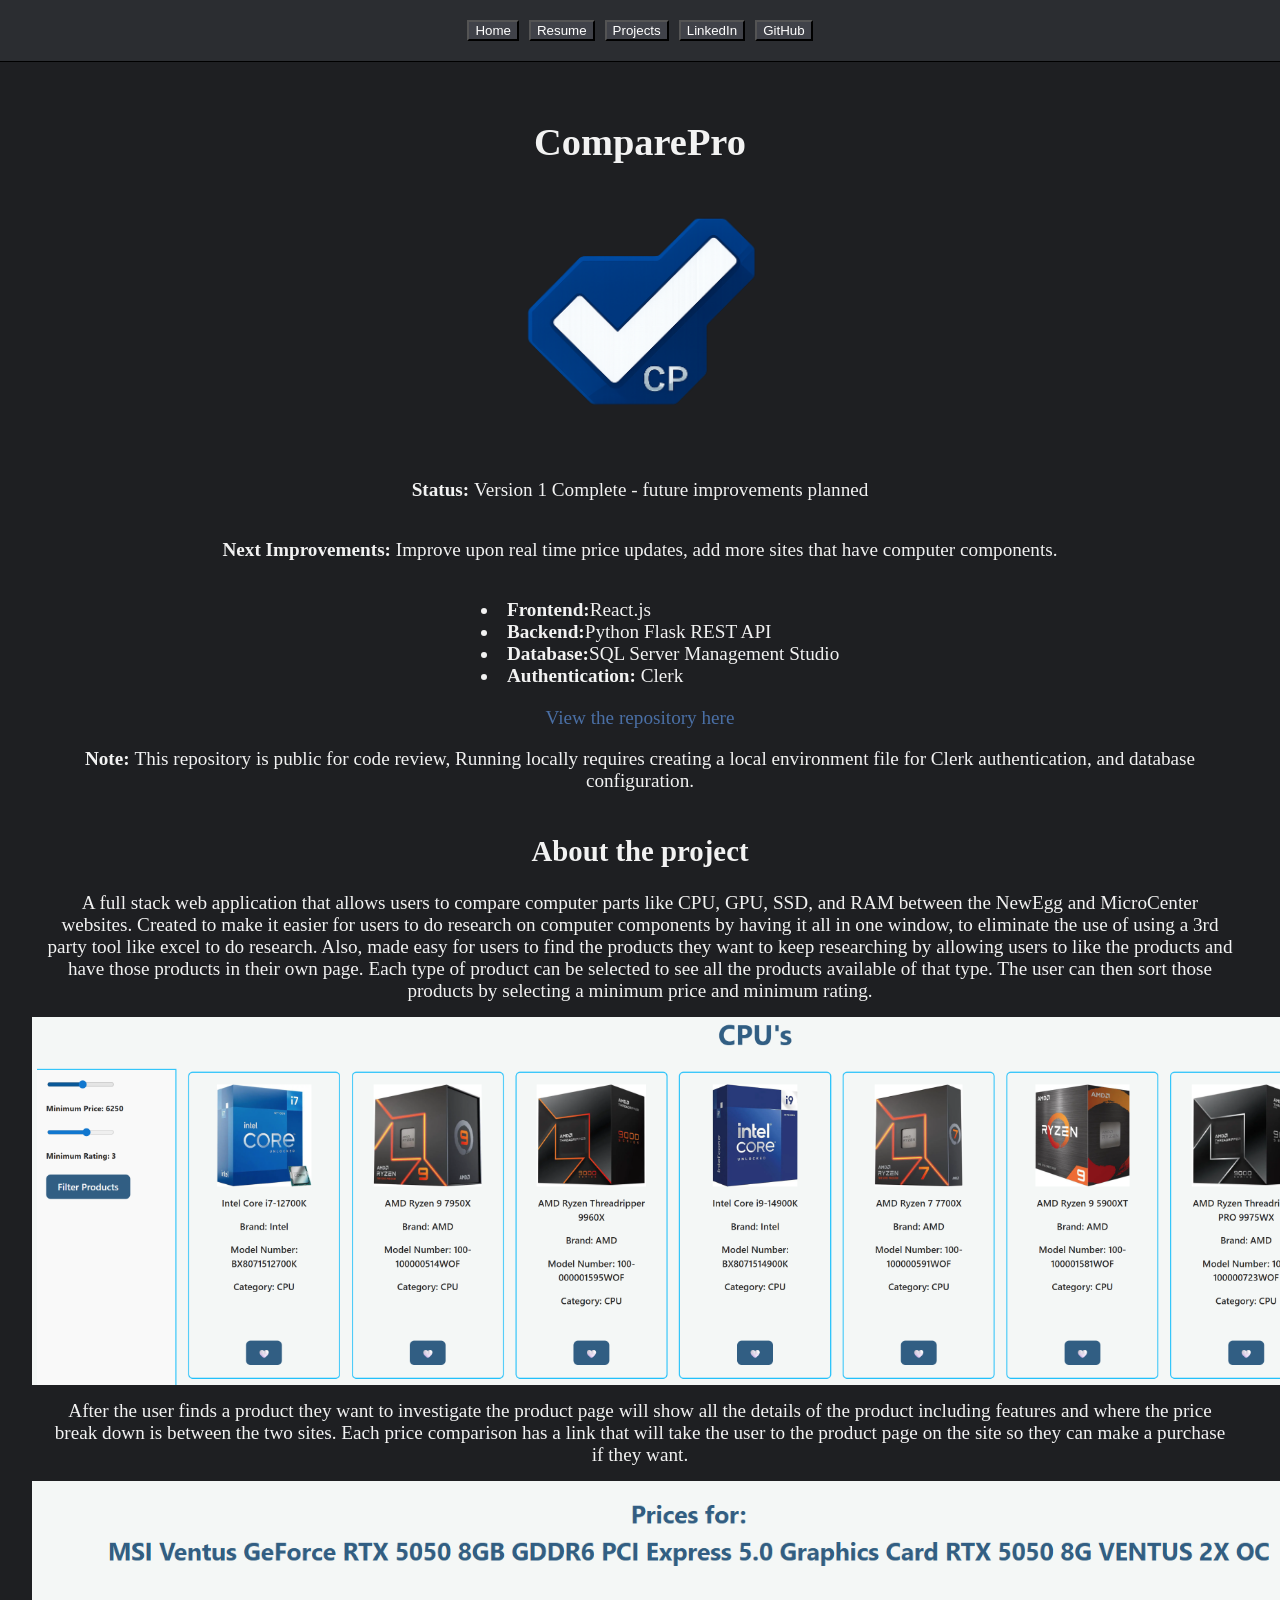
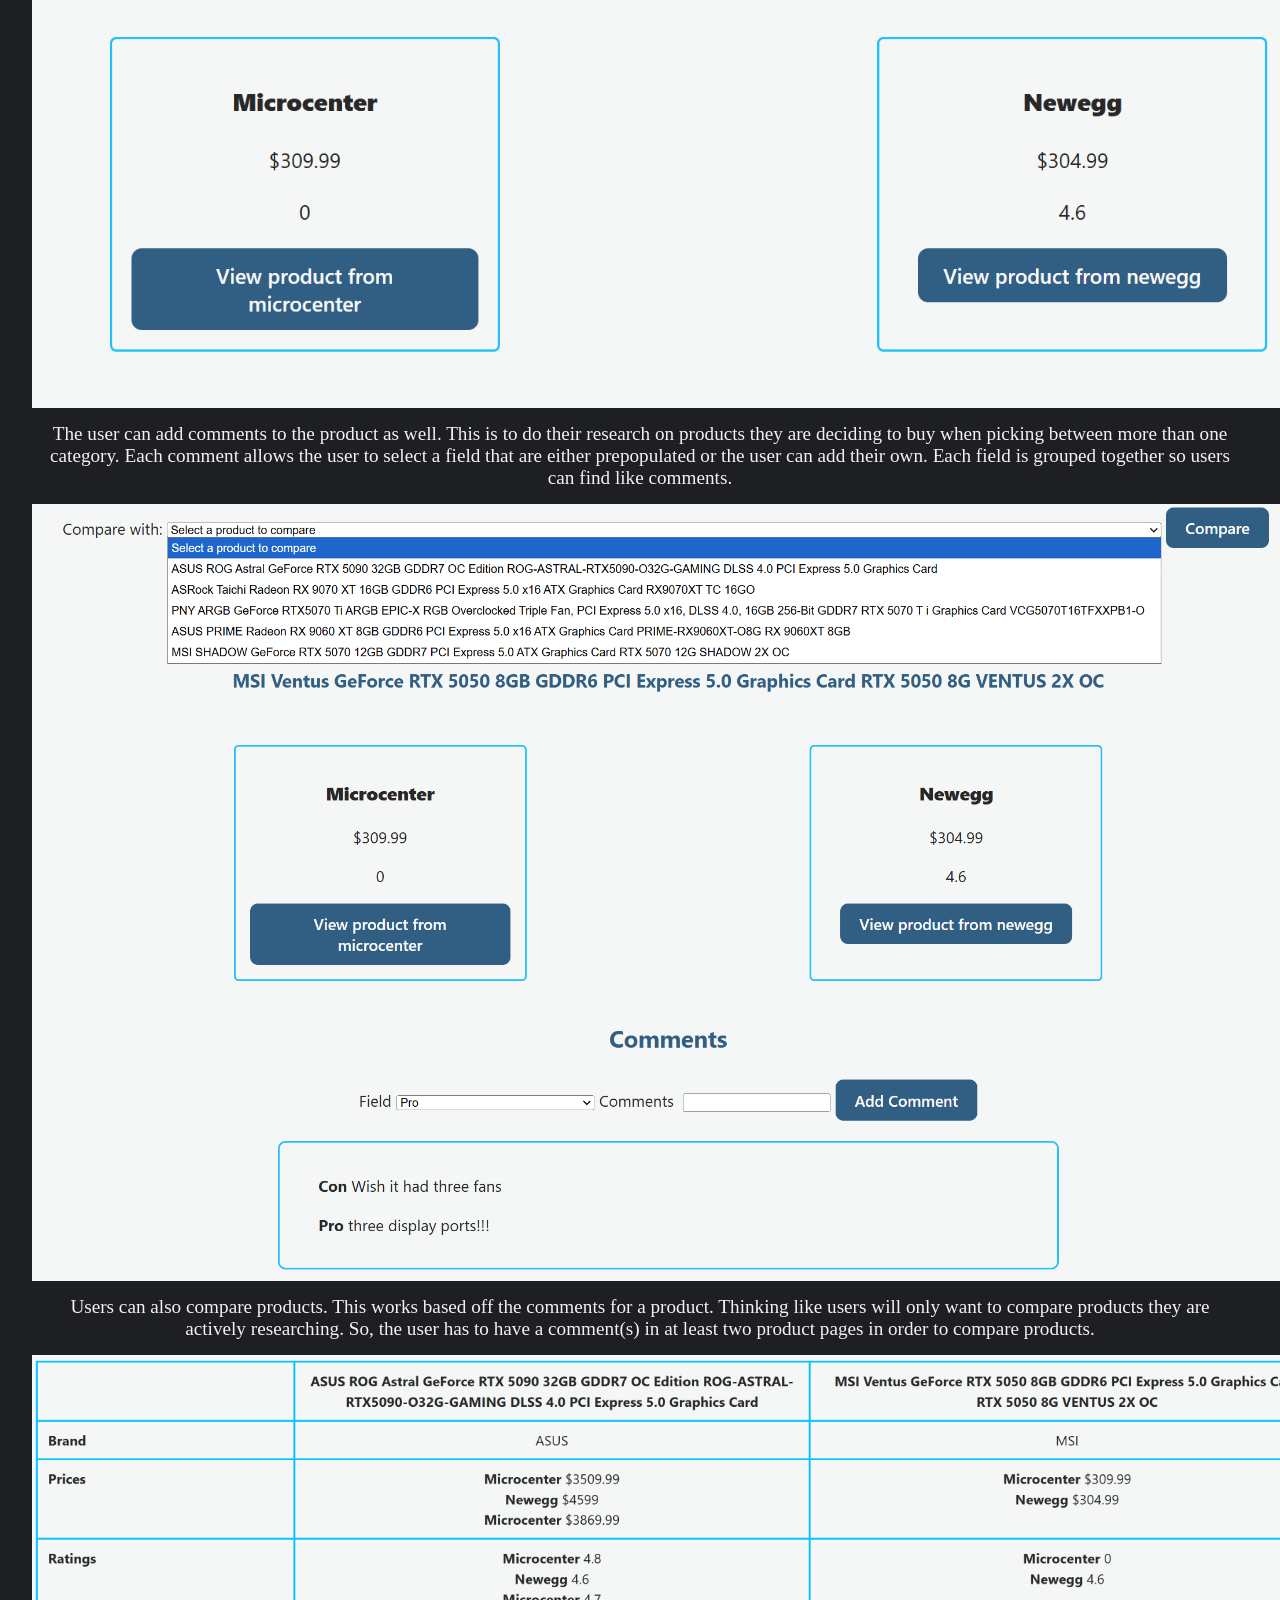
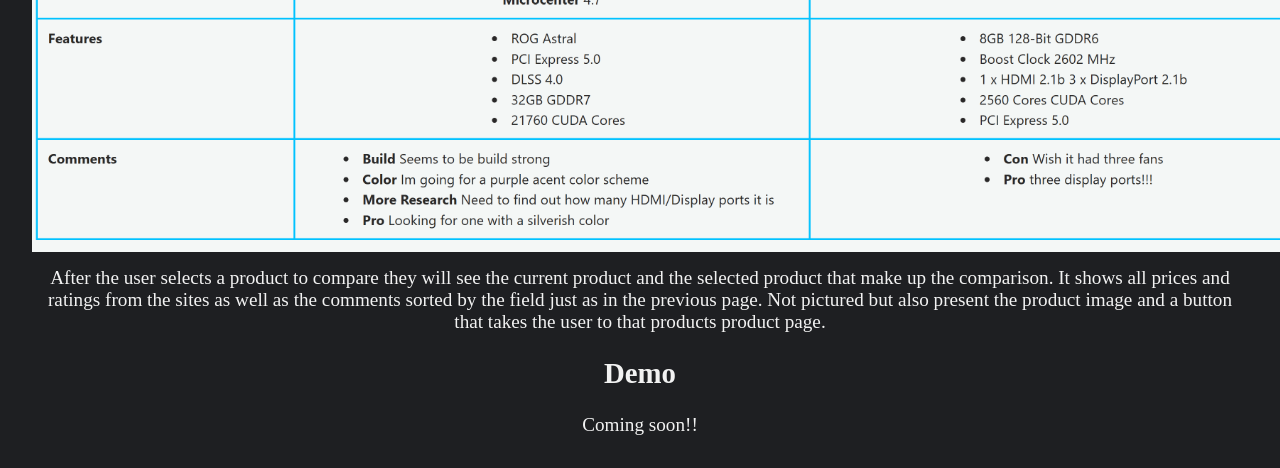
<file: compareproinfo.html>
<html lang="en">
    <head>
        <meta charset="UTF-8">
        <meta name="viewport" content="width=device-width, initial-scale=1.0">
        <title>Clayton Burgess Portfolio</title>

        <link rel="stylesheet" href="style.css">
    </head>
    <body>
        <nav class="navbar">
            <a href="index.html"><button>Home</button></a>
            <a href="resume.html"><button>Resume</button></a>
            <a href="projects.html"><button>Projects</button></a>
            <a href="https://linkedin.com/in/clayton-burgess"><button>LinkedIn</button></a>
            <a href="https://github.com/burgc700"><button>GitHub</button></a>
        </nav>

        <div class="text-center">
            <div class="topper">
	            <h1 class="top-header">ComparePro</h1>
	            <img class="logo" src="Assets/ComparePro/ComparePro.png" />
	            <p class="status"><strong>Status: </strong>Version 1 Complete - future improvements planned</p>
	            <p class="focus"><strong>Next Improvements: </strong>Improve upon real time price updates, add more sites that have computer components.</p>
	            <ul class="tech-stack">
		            <li><strong>Frontend:</strong>React.js</li>
		            <li><strong>Backend:</strong>Python Flask REST API</li>
		            <li><strong>Database:</strong>SQL Server Management Studio</li>
		            <li><strong>Authentication: </strong>Clerk</li>
	            </ul>
	            <a href="https://github.com/Burgc700/ComparePro" class="repo-link">View the repository here</a>
	            <p class="note"><strong>Note: </strong>This repository is public for code review, Running locally requires creating a local environment file for Clerk authentication, and database configuration.</p>
	        </div>
            <h2 class="sub-header">About the project</h2>
	        <p class="description">A full stack web application that allows users to compare computer parts like CPU, GPU, SSD, and RAM between the NewEgg and MicroCenter websites.
		        Created to make it easier for users to do research on computer components by having it all in one window, to eliminate the use of using a 3rd party tool like excel to do research.
		        Also, made easy for users to find the products they want to keep researching by allowing users to like the products and have those products in their own page.
		        Each type of product can be selected to see all the products available of that type. The user can then sort those products by selecting a minimum price and minimum rating.
	        </p>
	        <img class="CompareProscreenshot" src="Assets/ComparePro/CPUPage.png" alt="CPU page that shows sliders users can use to filter products based off price and rating"/>
	        <p class="description">After the user finds a product they want to investigate the product page will show all the details of the product including features and where the price break
		        down is between the two sites. Each price comparison has a link that will take the user to the product page on the site so they can make a purchase if they want.
	        </p>
	        <img class="CompareProscreenshot" src="Assets/ComparePro/PriceComp.png" alt="Price comparison between the two websites for a product"/>
	        <p class="description">The user can add comments to the product as well. This is to do their research on products they are deciding to buy when picking between more than one category.
		        Each comment allows the user to select a field that are either prepopulated or the user can add their own. Each field is grouped together so users can find like comments.
	        </p>
	        <img class="CompareProscreenshot" src="Assets/ComparePro/CommentandCompare.png" alt="Comment and field components" />
	        <p class="description">Users can also compare products. This works based off the comments for a product. Thinking like users will only want to compare products they are actively researching.
		        So, the user has to have a comment(s) in at least two product pages in order to compare products.
	        </p>
	        <img class="CompareProscreenshot" src="Assets/ComparePro/Comparison.png" alt="Comparison page that shows the comments and other details for each product side by side" />
	        <p class="description">After the user selects a product to compare they will see the current product and the selected product that make up the comparison. It shows all prices and ratings
		        from the sites as well as the comments sorted by the field just as in the previous page. Not pictured but also present the product image and a button that takes the user to that products product page.
	        </p>

	        <h2 class="sub-header">Demo</h2>
	        <p>Coming soon!!</p>
        </div>
    </body>
</html>
</file>
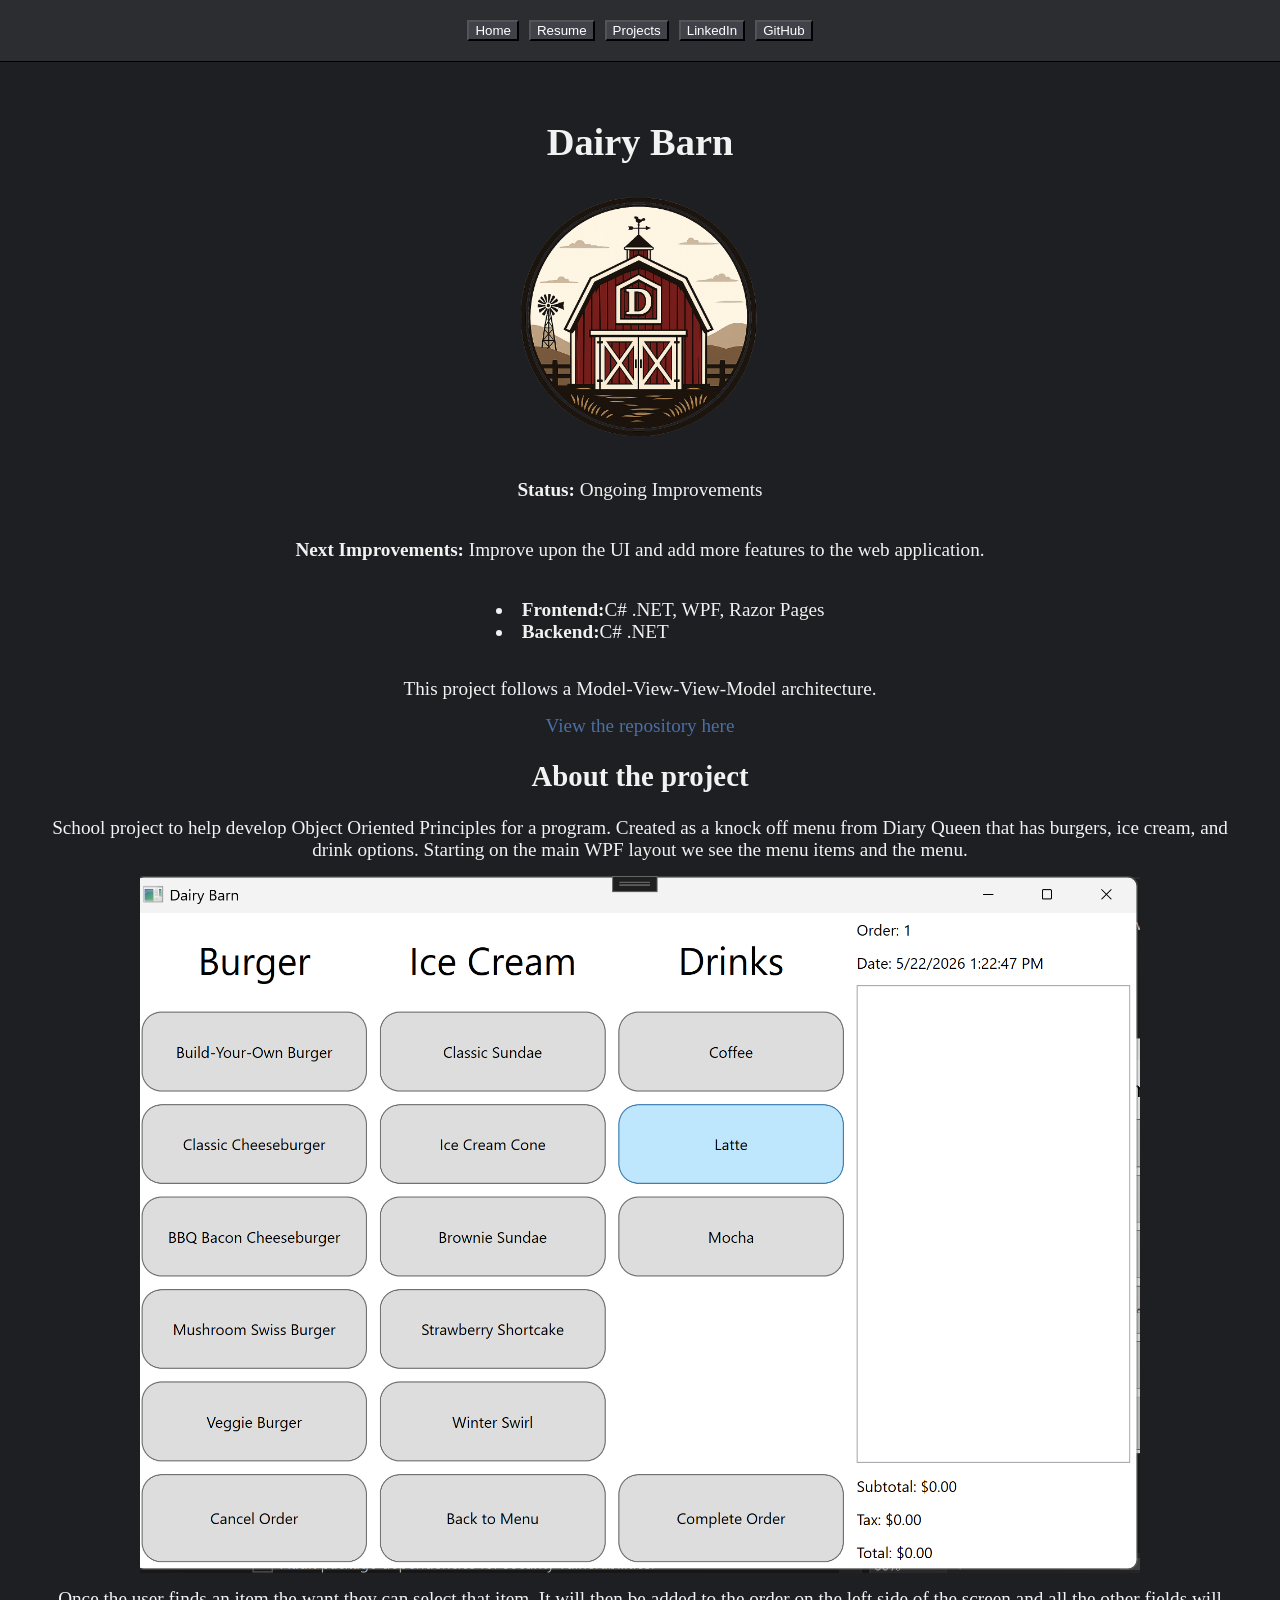
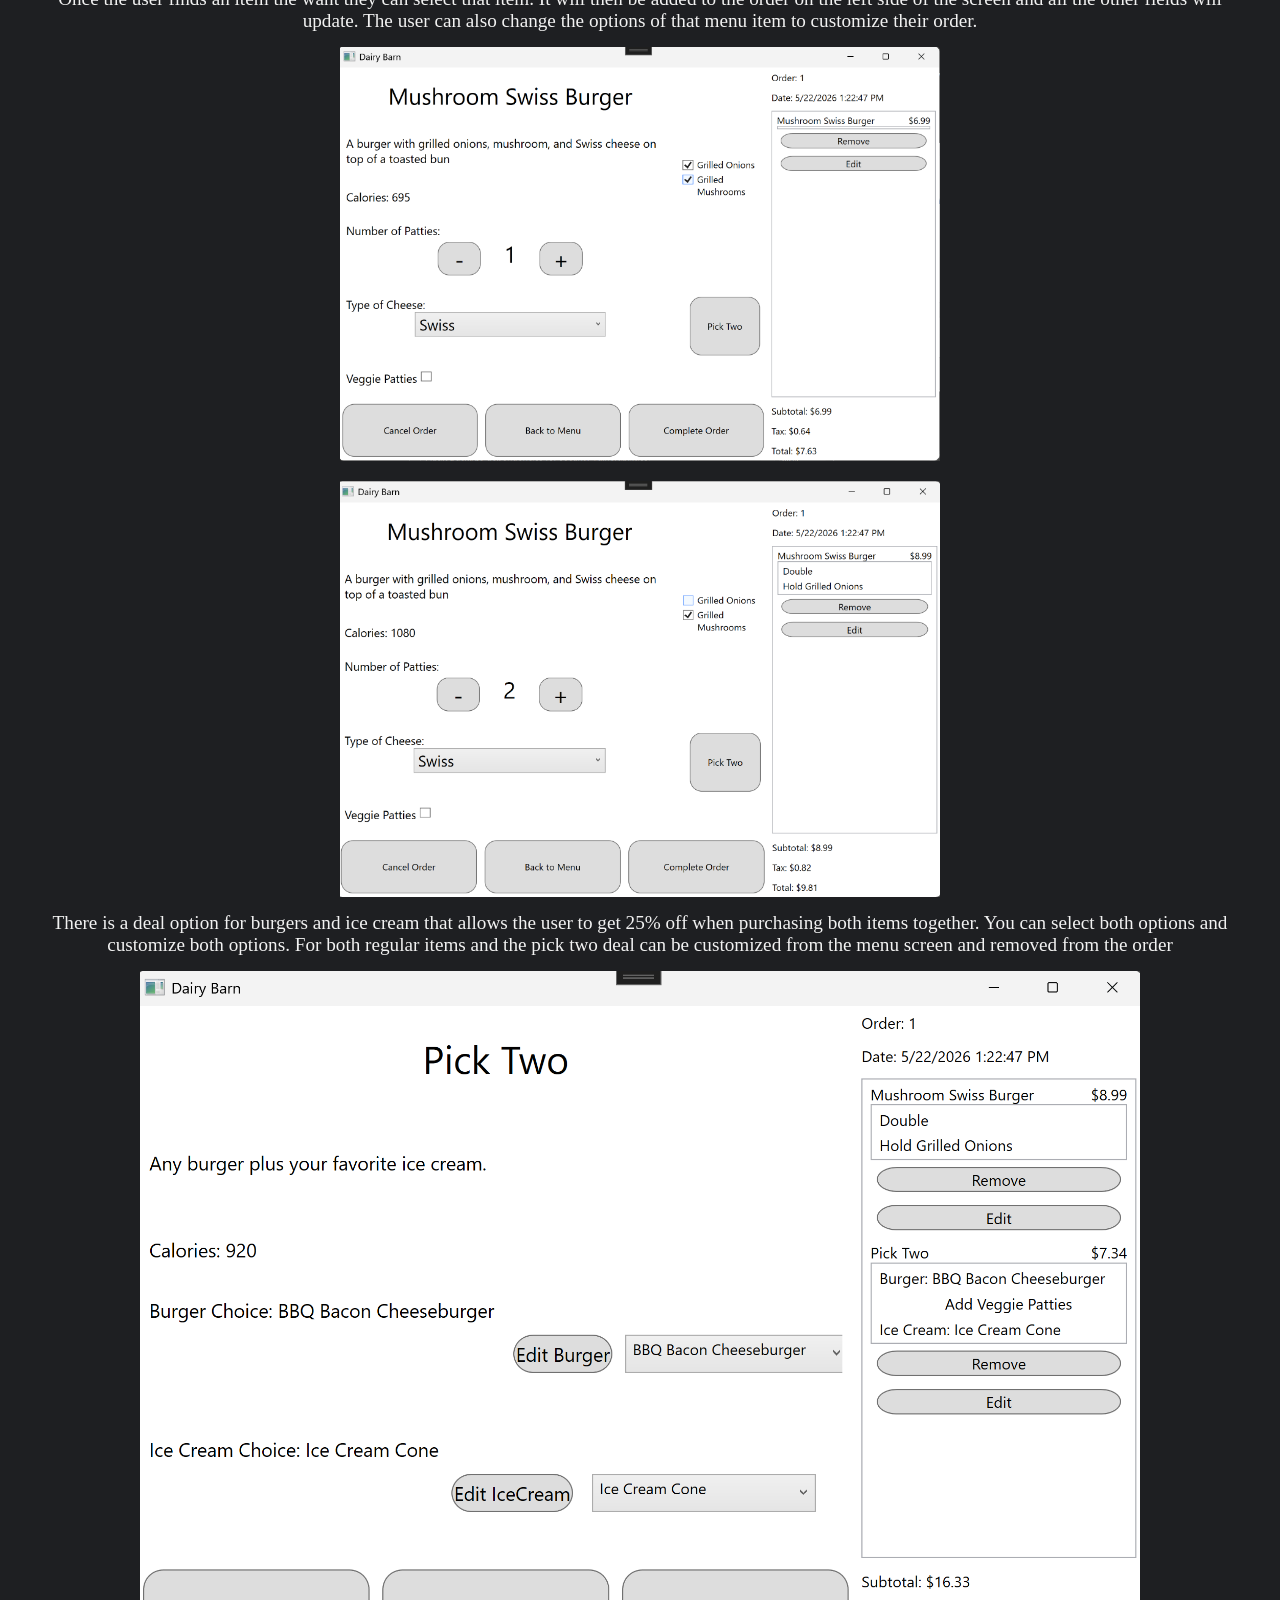
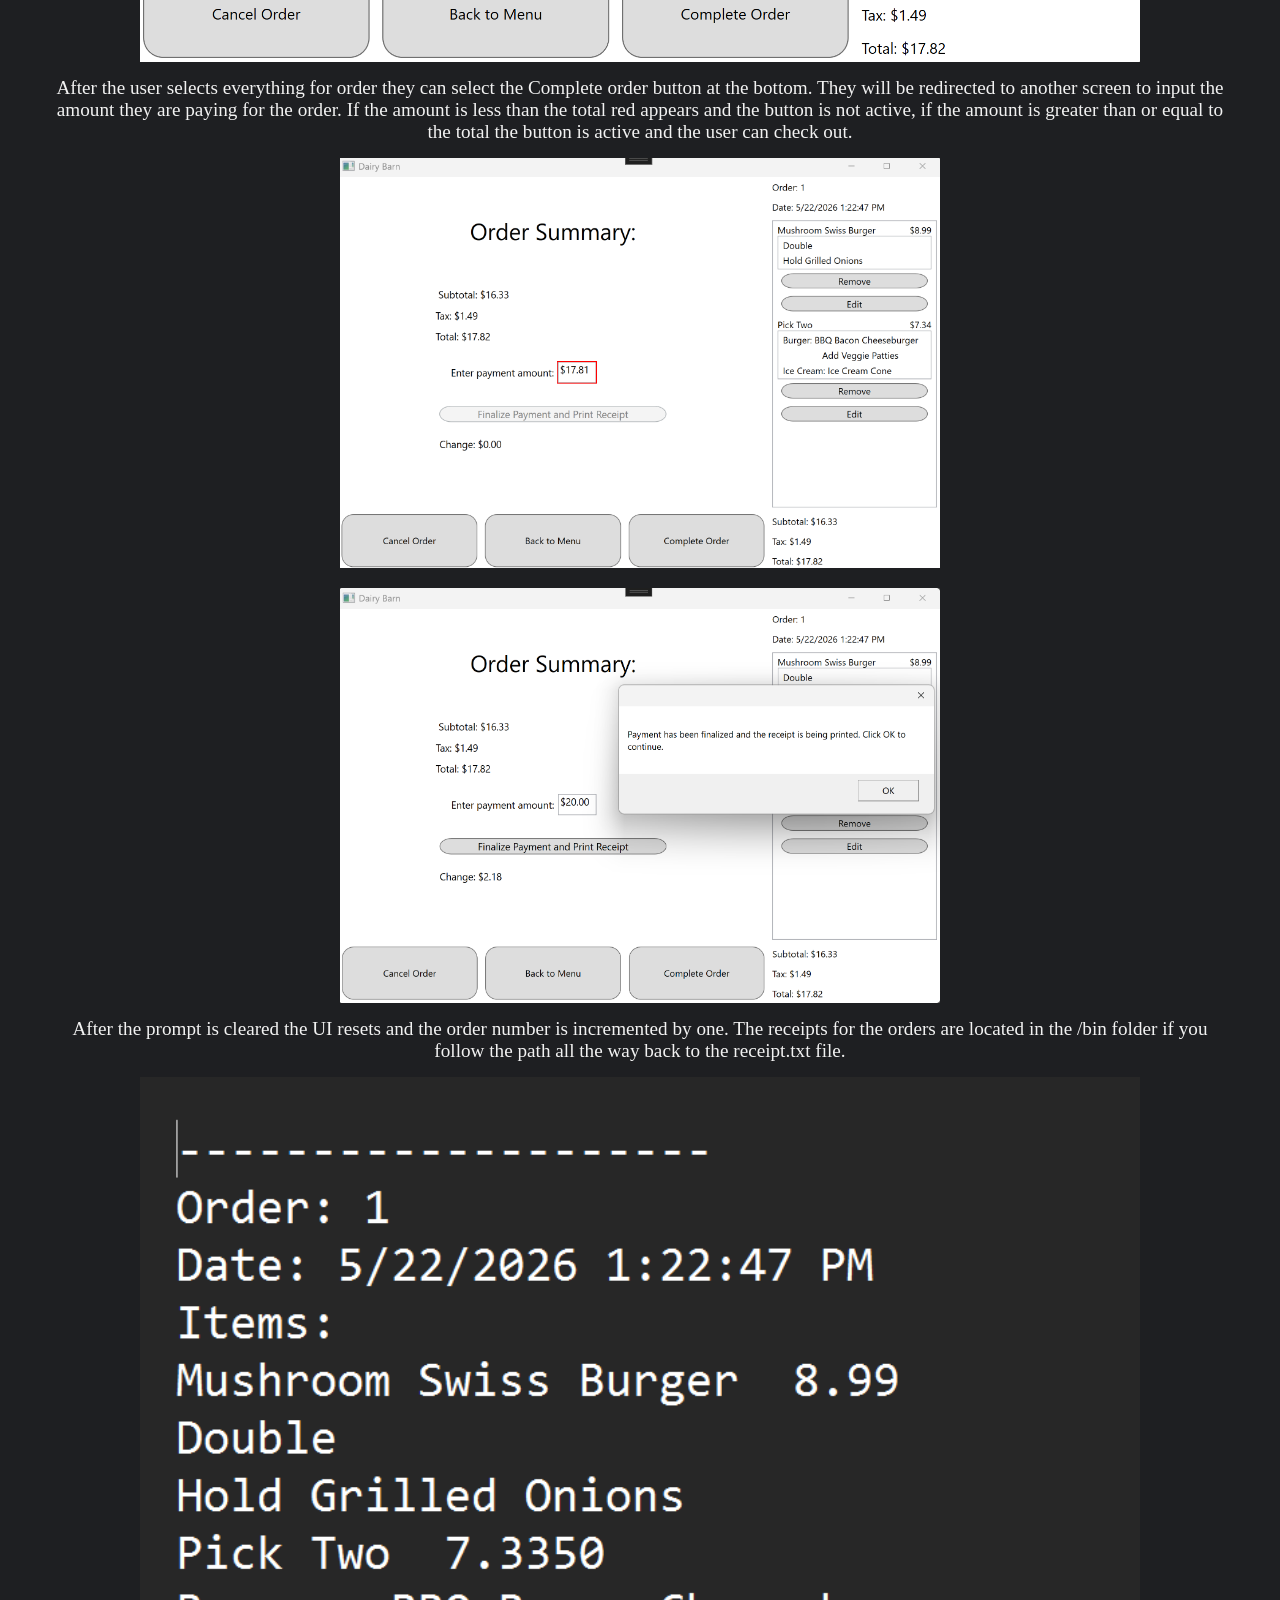
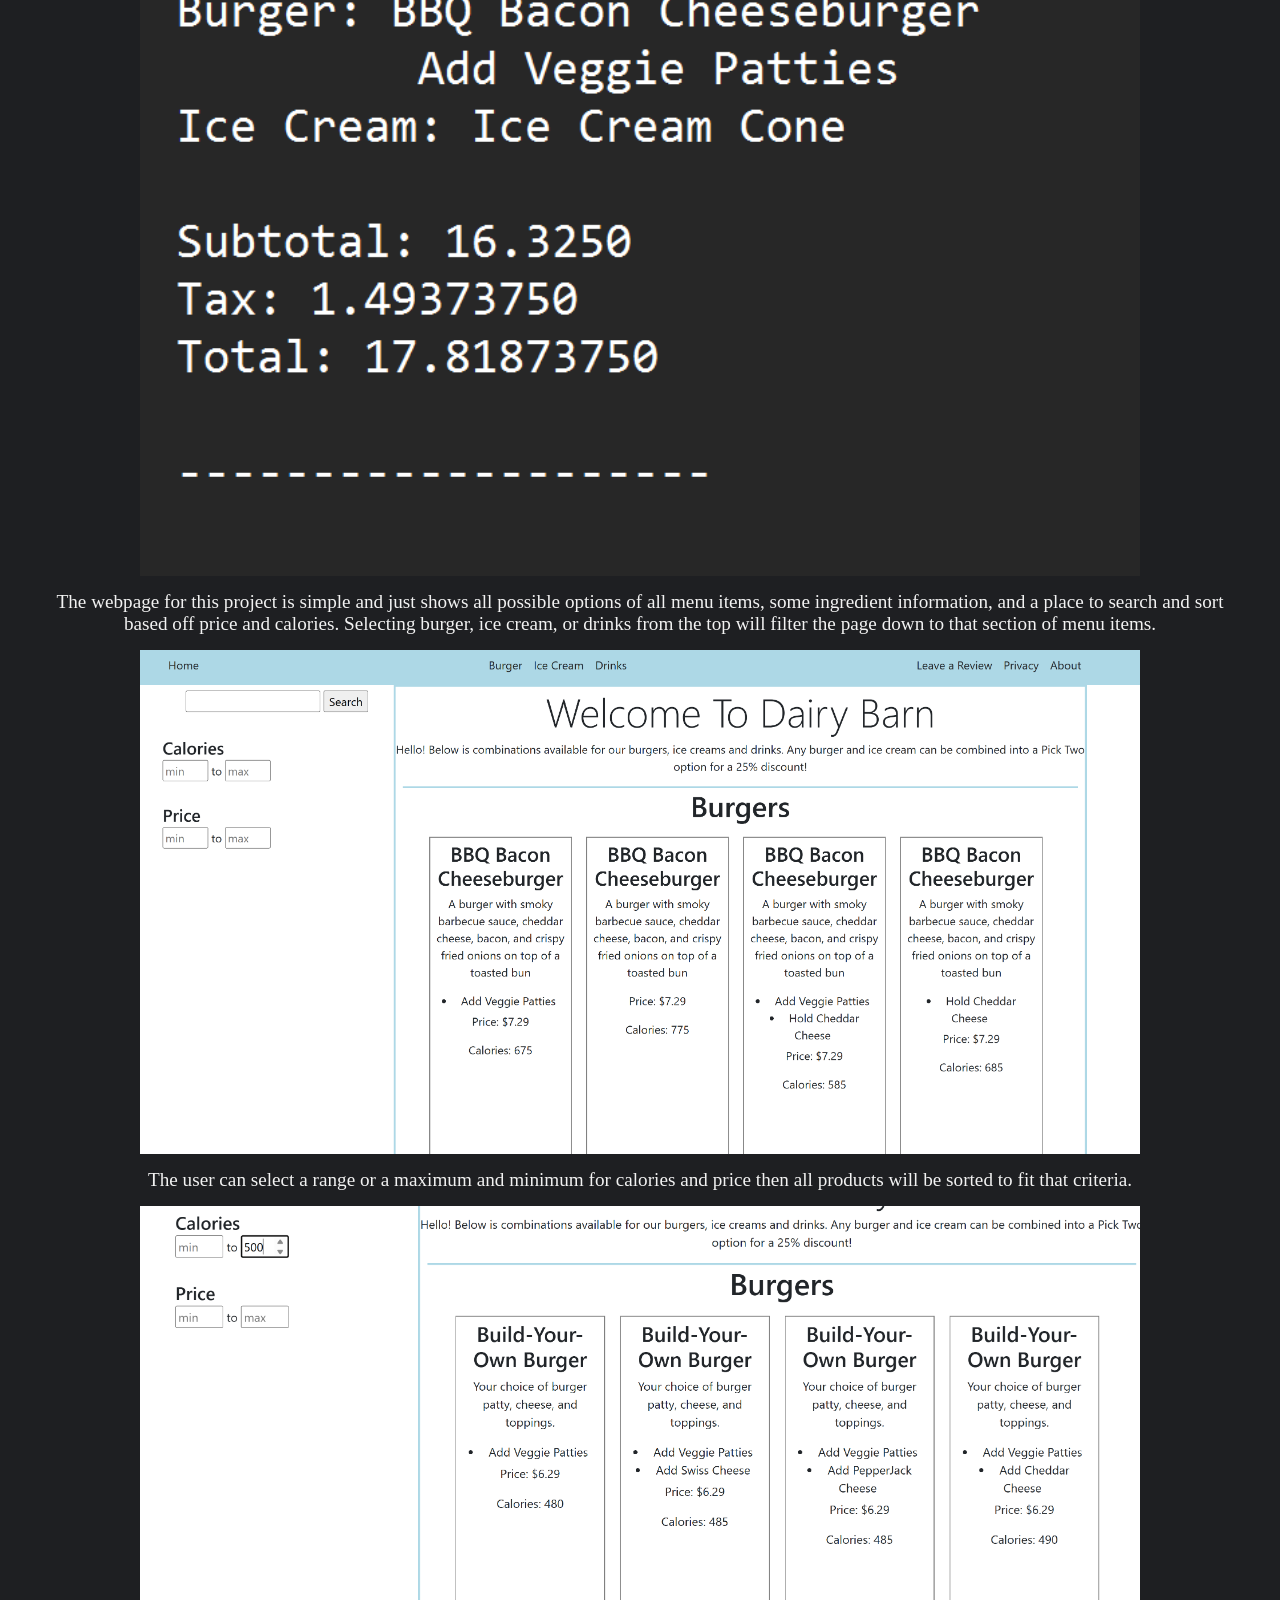
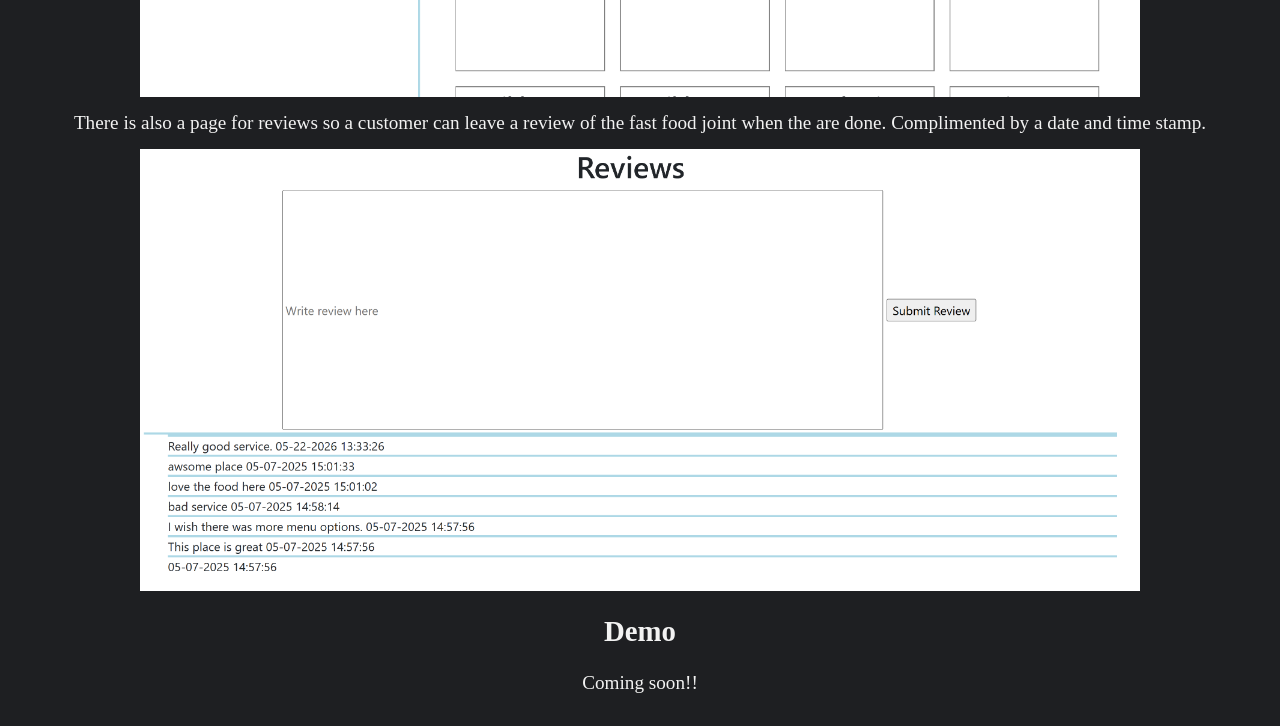
<file: dairybarninfo.html>
<html lang="en">
    <head>
        <meta charset="UTF-8">
        <meta name="viewport" content="width=device-width, initial-scale=1.0">
        <title>Clayton Burgess Portfolio</title>

        <link rel="stylesheet" href="style.css">
    </head>
    <body>
        <nav class="navbar">
            <a href="index.html"><button>Home</button></a>
            <a href="resume.html"><button>Resume</button></a>
            <a href="projects.html"><button>Projects</button></a>
            <a href="https://linkedin.com/in/clayton-burgess"><button>LinkedIn</button></a>
            <a href="https://github.com/burgc700"><button>GitHub</button></a>
        </nav>

        <div class="text-center">
            <div class="topper">
	            <h1 class="top-header">Dairy Barn</h1>
	            <img class="logo" src="Assets/DairyBarn/DairyBarn.png" />
	            <p class="status"><strong>Status: </strong>Ongoing Improvements</p>
	            <p class="focus"><strong>Next Improvements: </strong>Improve upon the UI and add more features to the web application.</p>
	            <ul class="tech-stack">
		            <li><strong>Frontend:</strong>C# .NET, WPF, Razor Pages</li>
		            <li><strong>Backend:</strong>C# .NET</li>
	            </ul>
	            <p class="description">This project follows a Model-View-View-Model architecture.</p>
	            <a href="https://github.com/Burgc700/DairyBarn_Remastered" class="repo-link">View the repository here</a>
            </div>
	        <h2 class="sub-header">About the project</h2>
	        <p class="description">School project to help develop Object Oriented Principles for a program. Created as a knock off menu from Diary Queen that has burgers, ice cream, and drink options.
		        Starting on the main WPF layout we see the menu items and the menu.
	        </p>
	        <img class="DBscreenshot" src="Assets/DairyBarn/WPFmain.png" alt="Main menu page that shows the menu items and the menu" />
	        <p class="description">Once the user finds an item the want they can select that item. It will then be added to the order on the left side of the screen and all the other fields will update. The user can also change the options of that
		        menu item to customize their order.
	        </p>
	        <div class="ordering">
		        <img class="DBscreenshotFlex" src="Assets/DairyBarn/SelectItem.png" alt="Updated UI after an item is selected from the menu." />
		        <img class="DBscreenshotFlex" src="Assets/DairyBarn/CustItem.png" alt="Customizing an order and its reflection on the menu display and the price break down" />
	        </div>
	        <p class="description">There is a deal option for burgers and ice cream that allows the user to get 25% off when purchasing both items together. You can select both options and customize both options. For both regular items and the pick two deal can be customized from the menu screen and removed from the order</p>
	        <img class="DBscreenshot" src="Assets/DairyBarn/PickTwo.png" alt="Pick two deal. Get a discount off a burger and ice cream together." />
	        <p class="description">After the user selects everything for order they can select the Complete order button at the bottom. They will be redirected to another screen to input the amount they are paying for the order.
		        If the amount is less than the total red appears and the button is not active, if the amount is greater than or equal to the total the button is active and the user can check out.
	        </p>
	        <div class="checkout">
		        <img class="DBscreenshotFlex" src="Assets/DairyBarn/InvalidPay.png" alt="Invalid payment amount." />
		        <img class="DBscreenshotFlex" src="Assets/DairyBarn/ValidPay.png" alt="Valid payment amount." />
	        </div>
	        <p class="description">After the prompt is cleared the UI resets and the order number is incremented by one. The receipts for the orders are located in the /bin folder if you follow the path all the way back to the receipt.txt file.</p>
	        <img class="DBscreenshot" src="Assets/DairyBarn/Receipt.png" alt="Receipt for the orders" />
	        <p class="description">The webpage for this project is simple and just shows all possible options of all menu items, some ingredient information, and a place to search and sort based off price and calories. Selecting burger, ice cream, or drinks from the top will filter the page down to that section of menu items.</p>
	        <img class="DBscreenshot" src="Assets/DairyBarn/WebMain.png" alt="Webpage first open" />
	        <p class="description">The user can select a range or a maximum and minimum for calories and price then all products will be sorted to fit that criteria.</p>
	        <img class="DBscreenshot" src="Assets/DairyBarn/filter.png" alt="Sorting the menu items based off price and calories" />
	        <p class="description">There is also a page for reviews so a customer can leave a review of the fast food joint when the are done. Complimented by a date and time stamp.</p>
	        <img class="DBscreenshot" src="Assets/DairyBarn/Reviews.png" alt="Review page that shows all reviews and a form to submit a review" />

	        <h2 class="sub-header">Demo</h2>
	        <p>Coming soon!!</p>
        </div>
    </body>
</html>
</file>
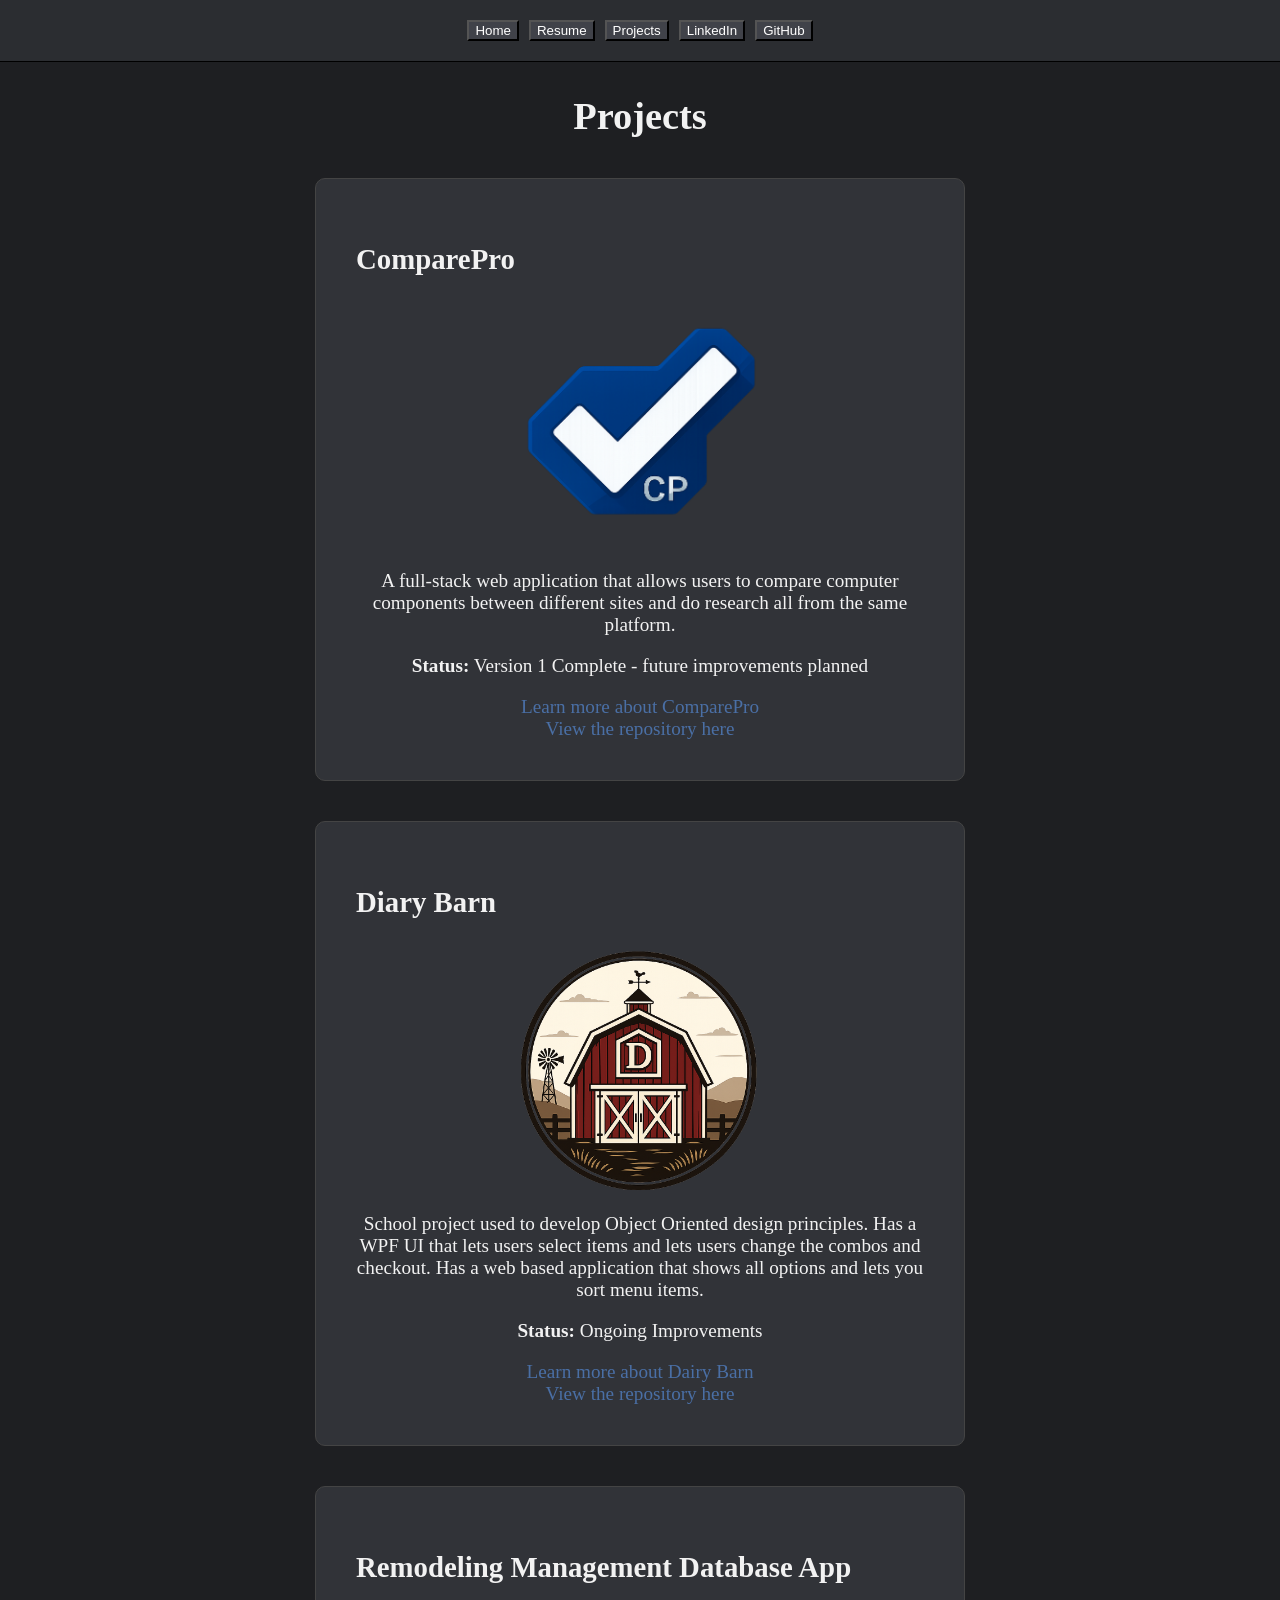
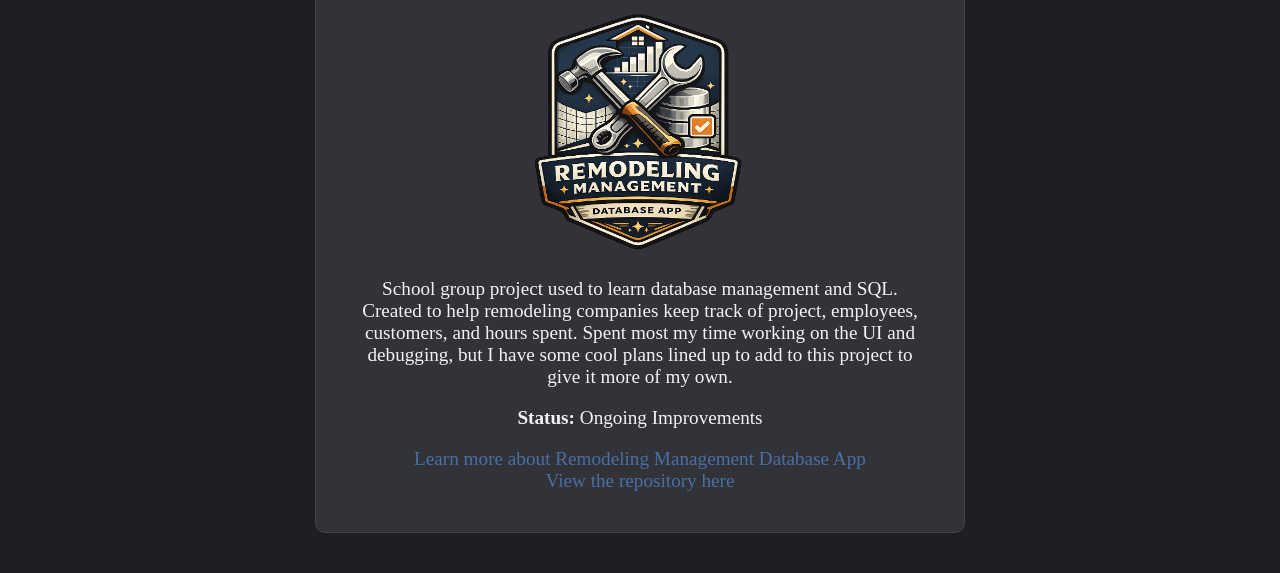
<file: projects.html>
<html lang="en">
    <head>
        <meta charset="UTF-8">
        <meta name="viewport" content="width=device-width, initial-scale=1.0">
        <title>Clayton Burgess Portfolio</title>

        <link rel="stylesheet" href="style.css">
    </head>
    <body>
        <nav class="navbar">
            <a href="index.html"><button>Home</button></a>
            <a href="resume.html"><button>Resume</button></a>
            <a href="projects.html"><button>Projects</button></a>
            <a href="https://linkedin.com/in/clayton-burgess"><button>LinkedIn</button></a>
            <a href="https://github.com/burgc700"><button>GitHub</button></a>
        </nav>

        <div class="projects-center">
	        <h1 class="top-header">Projects</h1>
	        <div class="projects">
		        <h2 class="Project-name">ComparePro</h2>
		        <img class="logo" src="Assets/ComparePro/ComparePro.png"/>
		        <p>A full-stack web application that allows users to compare computer components between different sites and do research all from the same platform.</p>
		        <p class="status"><strong>Status:</strong> Version 1 Complete - future improvements planned</p>
		        <a href="compareproinfo.html" class="btn-learn-more">Learn more about ComparePro</a>
		        <br />
		        <a href="https://github.com/Burgc700/ComparePro" class="repo-link">View the repository here</a>
	        </div>

	        <div class="projects">
		        <h2 class="Project-name">Diary Barn</h2>
		        <img class="logo" src="Assets/DairyBarn/DairyBarn.png"/>
		        <p>School project used to develop Object Oriented design principles. Has a WPF UI that lets users select items and lets users change the combos and checkout. Has
			        a web based application that shows all options and lets you sort menu items.</p>
		        <p class="status"><strong>Status:</strong> Ongoing Improvements</p>
		        <a href="dairybarninfo.html" class="btn-learn-more">Learn more about Dairy Barn</a>
		        <br />
		        <a href="https://github.com/Burgc700/DairyBarn_Remastered" class="repo-link">View the repository here</a>
	        </div>

	        <div class="projects">
		        <h2 class="Project-name">Remodeling Management Database App</h2>
		        <img class="logo" src="Assets/RMDA/RMDA.png" />
		        <p>
			        School group project used to learn database management and SQL. Created to help remodeling companies keep track of project, employees, customers, and hours spent. Spent most my time
			        working on the UI and debugging, but I have some cool plans lined up to add to this project to give it more of my own. </p>
		        <p class="status"><strong>Status:</strong> Ongoing Improvements</p>
		        <a href="/RMDAInfo.html" class="btn-learn-more">Learn more about Remodeling Management Database App</a>
		        <br />
		        <a href="https://github.com/Burgc700/Remodeling-Management" class="repo-link">View the repository here</a>
	        </div>
        </div>
    </body>
</html>
</file>
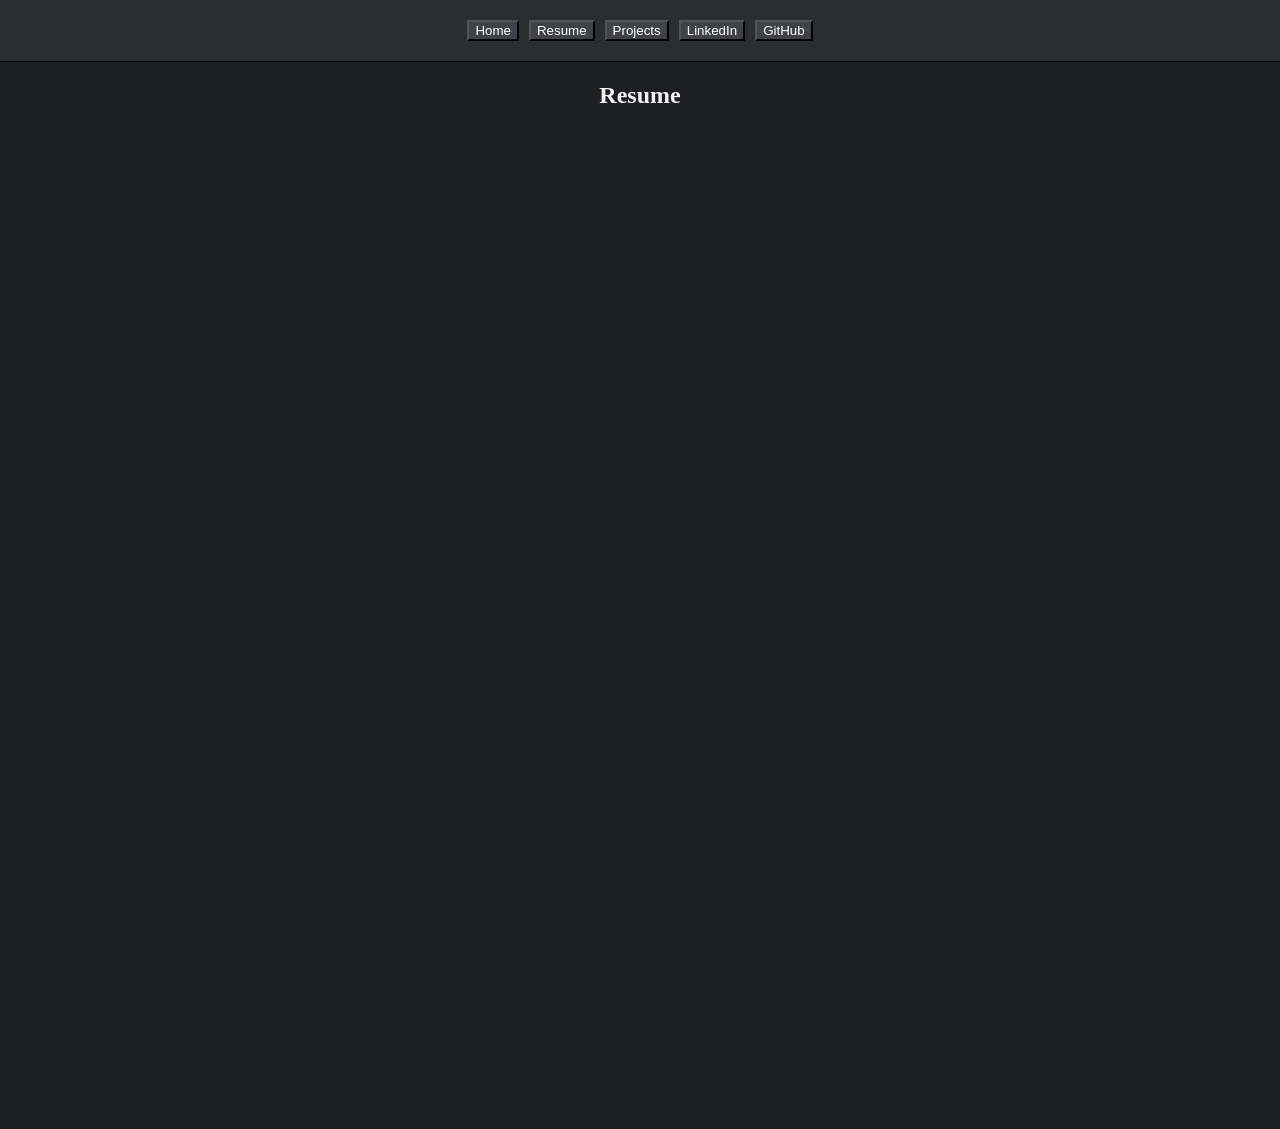
<file: resume.html>
<html lang="en">
    <head>
        <meta charset="UTF-8">
        <meta name="viewport" content="width=device-width, initial-scale=1.0">
        <title>Clayton Burgess Portfolio</title>

        <link rel="stylesheet" href="style.css">
    </head>
    <body>
        <nav class="navbar">
            <a href="index.html"><button>Home</button></a>
            <a href="resume.html"><button>Resume</button></a>
            <a href="projects.html"><button>Projects</button></a>
            <a href="https://linkedin.com/in/clayton-burgess"><button>LinkedIn</button></a>
            <a href="https://github.com/burgc700"><button>GitHub</button></a>
        </nav>
        <section class="resume-section">
            <h1>Resume</h1>

            <iframe 
                src="/Assets/ClaytonBurgessResume.pdf" 
                class="resume-preview">
            </iframe>
        </section>
    </body>
</html>
</file>
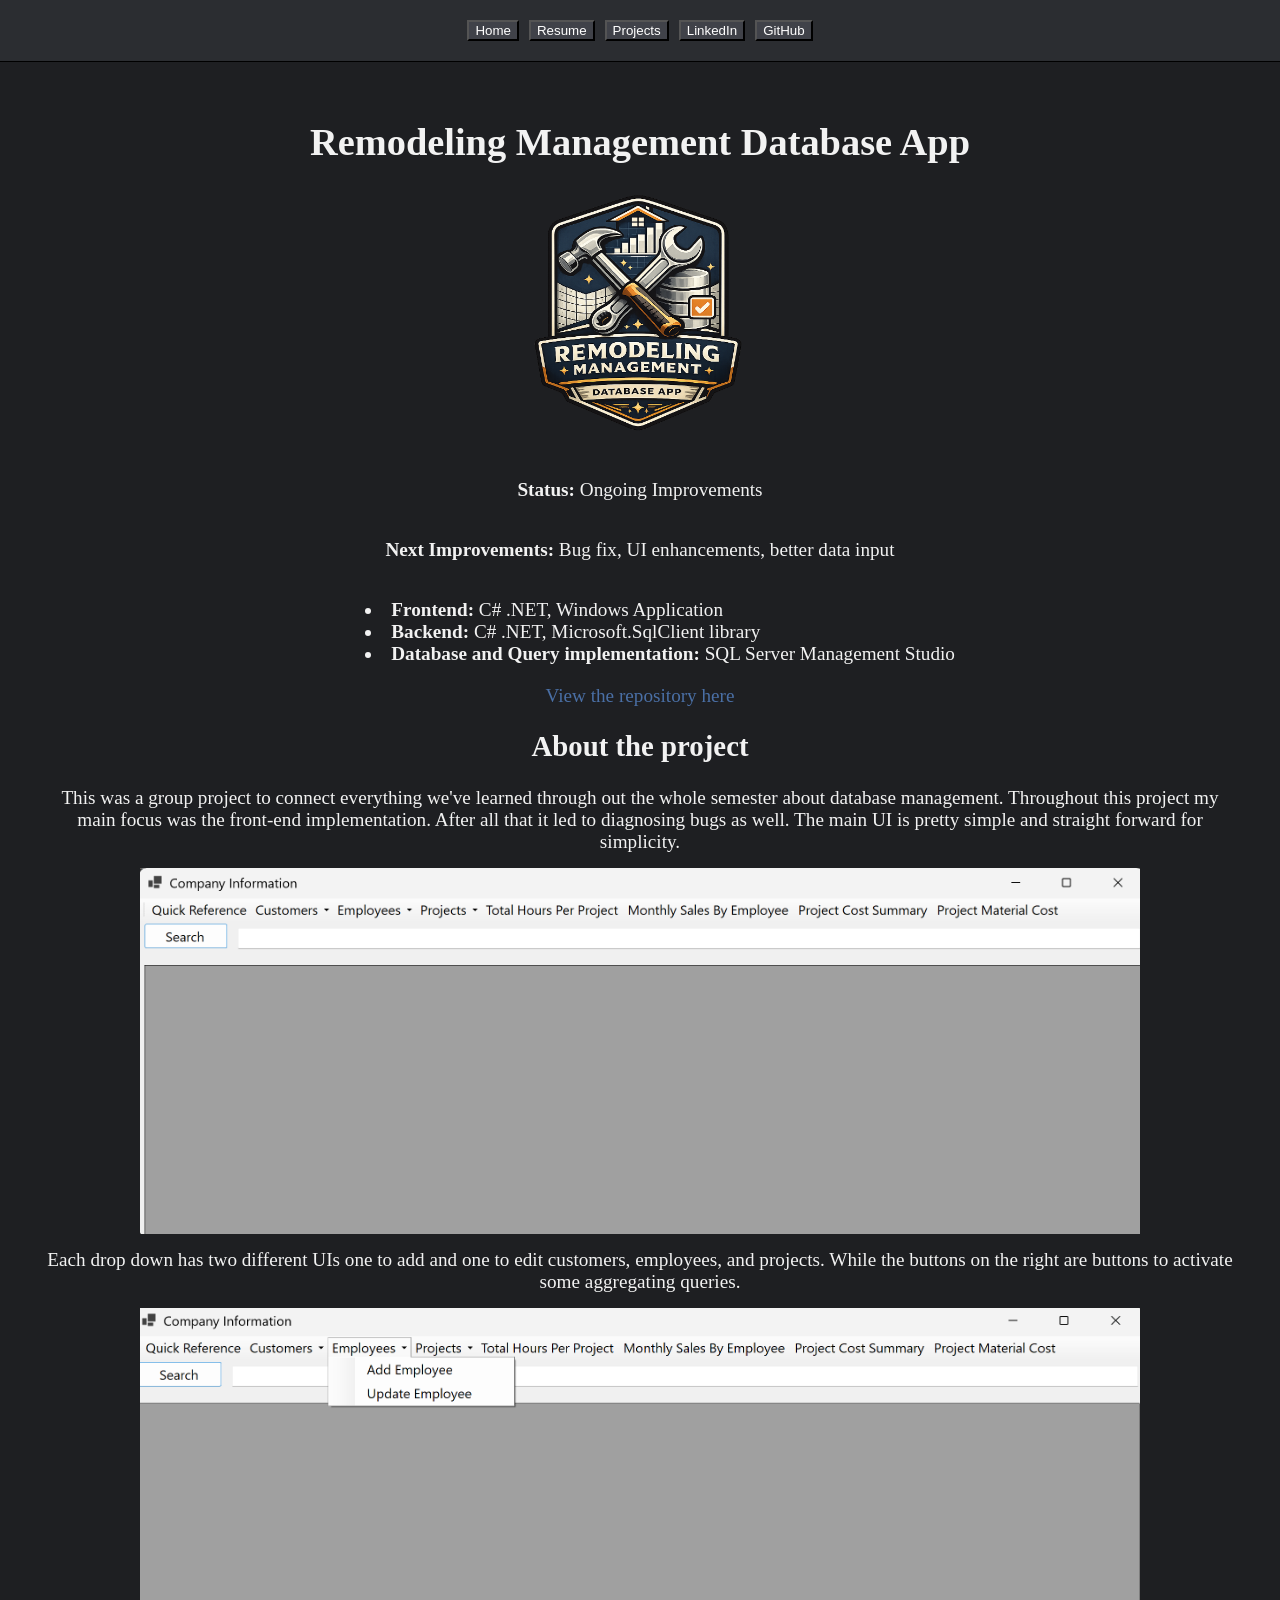
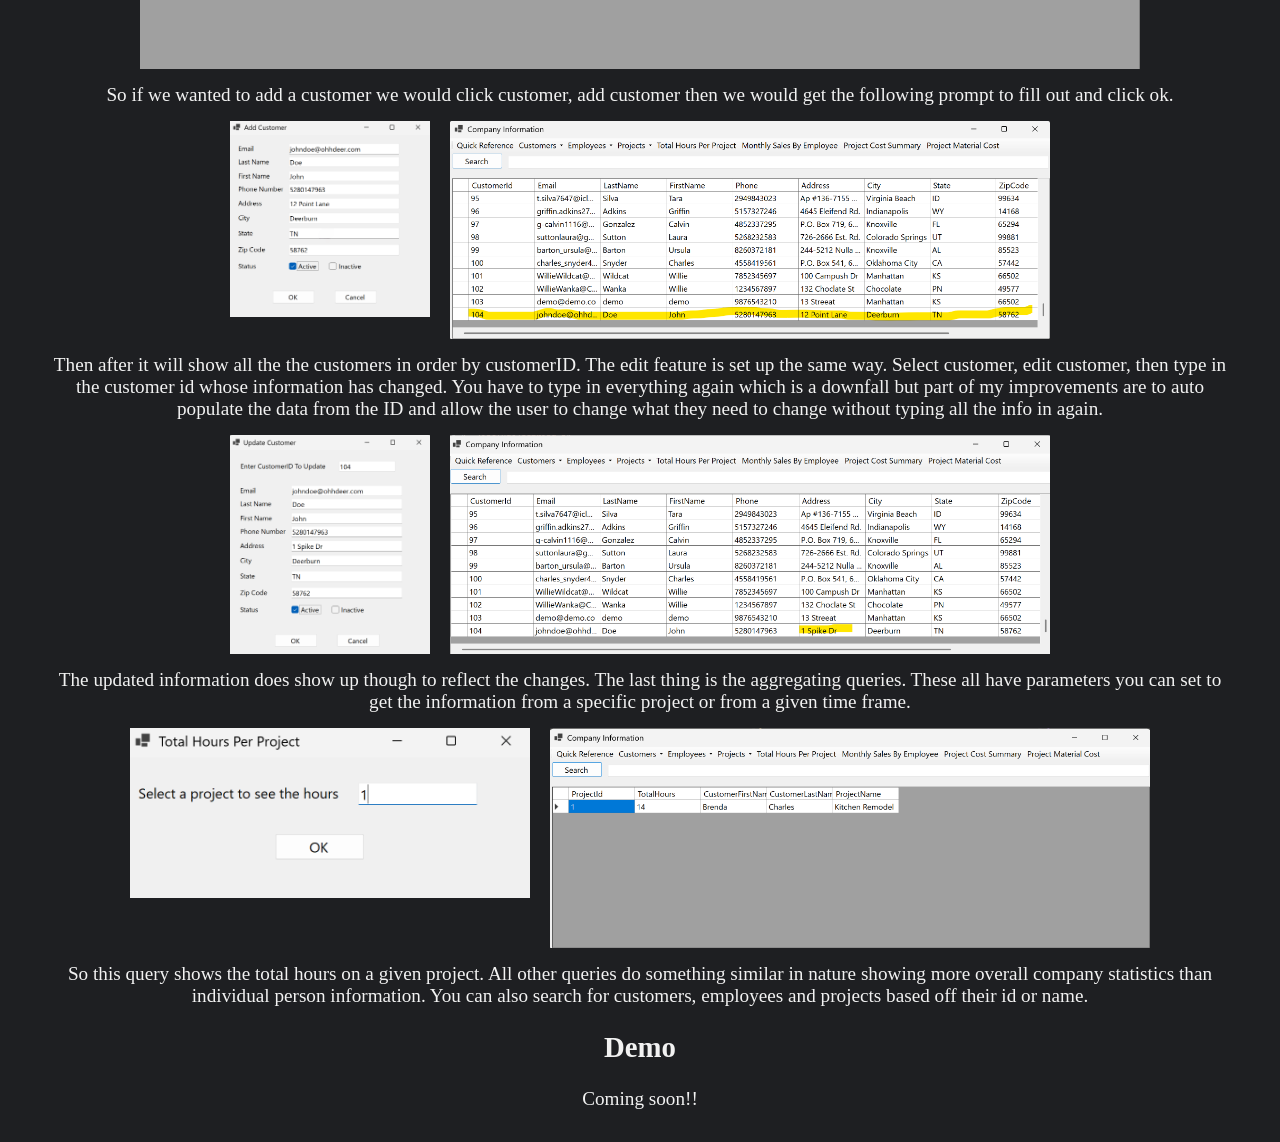
<file: RMDAInfo.html>
<html lang="en">
    <head>
        <meta charset="UTF-8">
        <meta name="viewport" content="width=device-width, initial-scale=1.0">
        <title>Clayton Burgess Portfolio</title>

        <link rel="stylesheet" href="style.css">
    </head>
    <body>
        <nav class="navbar">
            <a href="index.html"><button>Home</button></a>
            <a href="resume.html"><button>Resume</button></a>
            <a href="projects.html"><button>Projects</button></a>
            <a href="https://linkedin.com/in/clayton-burgess"><button>LinkedIn</button></a>
            <a href="https://github.com/burgc700"><button>GitHub</button></a>
        </nav>

        <div class="text-center">
            <div class="topper">
                <h1 class="top-header">Remodeling Management Database App</h1>
                <img class="logo" src="Assets/RMDA/RMDA.png" />
                <p class="status"><strong>Status: </strong>Ongoing Improvements</p>
                <p class="focus"><strong>Next Improvements: </strong>Bug fix, UI enhancements, better data input</p>
                <ul class="tech-stack">
	                <li><strong>Frontend: </strong>C# .NET, Windows Application</li>
	                <li><strong>Backend: </strong>C# .NET, Microsoft.SqlClient library</li>
	                <li><strong>Database and Query implementation: </strong>SQL Server Management Studio</li>
                </ul>
                <a href="https://github.com/Burgc700/Remodeling-Management" class="repo-link">View the repository here</a>
            </div>
            <h2 class="sub-header">About the project</h2>
            <p class="description">This was a group project to connect everything we've learned through out the whole semester about database management. Throughout this project my main focus was the front-end implementation. After all that it led to diagnosing bugs as well.
                The main UI is pretty simple and straight forward for simplicity.
            </p>
            <img class="RMDAscreenshot" src="Assets/RMDA/mainscreen.png" alt="Main UI display" />
            <p class="description">Each drop down has two different UIs one to add and one to edit customers, employees, and projects. While the buttons on the right are buttons to activate some aggregating queries.</p>
            <img class="RMDAscreenshot" src="Assets/RMDA/tasks.png" alt="Selections for drop downs" />
            <p class="description">So if we wanted to add a customer we would click customer, add customer then we would get the following prompt to fill out and click ok.</p>
            <div class="addcust">
                <img class="RMDAflex1" src="Assets/RMDA/Add.png" alt="Display that shows up when adding a customer" />
                <img class="RMDAflex" src="Assets/RMDA/added.png" alt="Main display after customer is added" />
            </div>
            <p class="description">Then after it will show all the the customers in order by customerID. The edit feature is set up the same way. Select customer, edit customer, then type in the customer id whose information has changed.
                You have to type in everything again which is a downfall but part of my improvements are to auto populate the data from the ID and allow the user to change what they need to change without typing all the info in again.
            </p>
            <div class="editcust">
                <img class="RMDAflex1" src="Assets/RMDA/edit.png" alt="Display that shows up when editing a customer" />
                <img class="RMDAflex" src="Assets/RMDA/edited.png" alt="Main display showing the changed customer information" />
            </div>
            <p class="description">The updated information does show up though to reflect the changes. The last thing is the aggregating queries. These all have parameters you can set to get the information from a specific project or from a given time frame.</p>
            <div class="aggq">
                <img class="RMDAflex2" src="Assets/RMDA/aggquery1.png" alt="Display to add the parameter for the query" />
                <img class="RMDAflex" src="Assets/RMDA/aggqueryres.png" alt="Result of running the query for total project hours" />
            </div>
            <p class="description">So this query shows the total hours on a given project. All other queries do something similar in nature showing more overall company statistics than individual person information. You can also search for customers, employees and projects based off their id or name.</p>
            <h2 class="sub-header">Demo</h2>
            <p class="description">Coming soon!!</p>
        </div>
    </body>
</html>
</file>
<file: style.css>
html {
  position: relative;
  min-height: 100%;
}

body {
    margin: 0;
    padding: 0;
    background-color: #1e1f22;
    color: #f2f2f2;
}

/*Spacing for all pages*/
.text-center, .projects-center {
    margin: 2rem;
    text-align: center;
    font-size: larger;
}

/*css for all unordered lists*/
ul {
    list-style-position: inside;
}

.CompareProscreenshot {
    max-height: 1200px;
    max-width: 1300px;
    justify-content: center;
}

.project-center {
    display: flex;
    flex-direction: column;
    align-items: center;
    border: 1px solid #000000;
}

.projects {
    width: 90%;
    max-width: 650px;
    margin: 40px auto;
    padding: 40px;
    background-color: #313338;
    border: 1px solid #444;
    border-radius: 10px;
    box-sizing: border-box;
    overflow-wrap: break-word;
}

.logo {
    width: 250px;
    height: 250px;
    object-fit: contain;
    display: block;
    margin: 0 auto 20px;
}

.DBscreenshot, .RMDAscreenshot {
    width: 100%;
    height: auto;
    display: block;
    margin: auto;
    max-width: 1000px;
}

.ordering, .checkout, .aggq, .editcust, .addcust {
    display: flex;
    flex-direction: row;
    justify-content: center;
    gap: 20px;
    flex-wrap: wrap;
}

.DBscreenshotFlex {
    width: 100%;
    max-width: 600px;
}

.RMDAflex {
    width: 100%;
    height: 100%;
    max-width: 600px;
    max-height: 800px;
}

.RMDAflex1 {
    width: 100%;
    height: 100%;
    max-width: 200px;
    max-height: 800px;
}

.RMDAflex2 {
    width: 100%;
    height: 100%;
    max-width: 400px;
    max-height: 800px;
}

.navbar {
    /* display: flex;
    align-items: center;
    justify-content: center;
    border-bottom: 1px solid #000000;
    margin-top: 20px;
    margin-bottom: 20px;
    padding-bottom: 10px;
    gap: 10px;
    background-color: cornsilk;
    overflow: hidden; */
    display: flex;
    align-items: center;
    justify-content: center;
    border-bottom: 1px solid #000000;
    padding: 20px 0;
    gap: 10px;
    background-color: #2b2d31;
}

.topper{
    display: flex;
    flex-direction: column;
    justify-content: center;
    align-items: center;
}

.sub-header{
    text-align: center;
}

.resume-section {
    text-align: center;
}

.resume-preview {
    width: 100%;
    max-width: 900px;
    height: 1000px;
    border: none;
}

.Project-name {
    text-align: left;
}

.tech-stack, .skills {
    display: inline-block;
    text-align: left;
}

.description {
    margin: 15px;
}

button {
    background-color: #404249;
    color: white;
}

a {
    color: #4a6fa5;
    text-decoration: none;
    transition: 0.2s ease;
}

a:visited {
    color: #4a6fa5;
}

a:hover {
    color: #2f4d73;
    text-decoration: underline;
}
</file>
